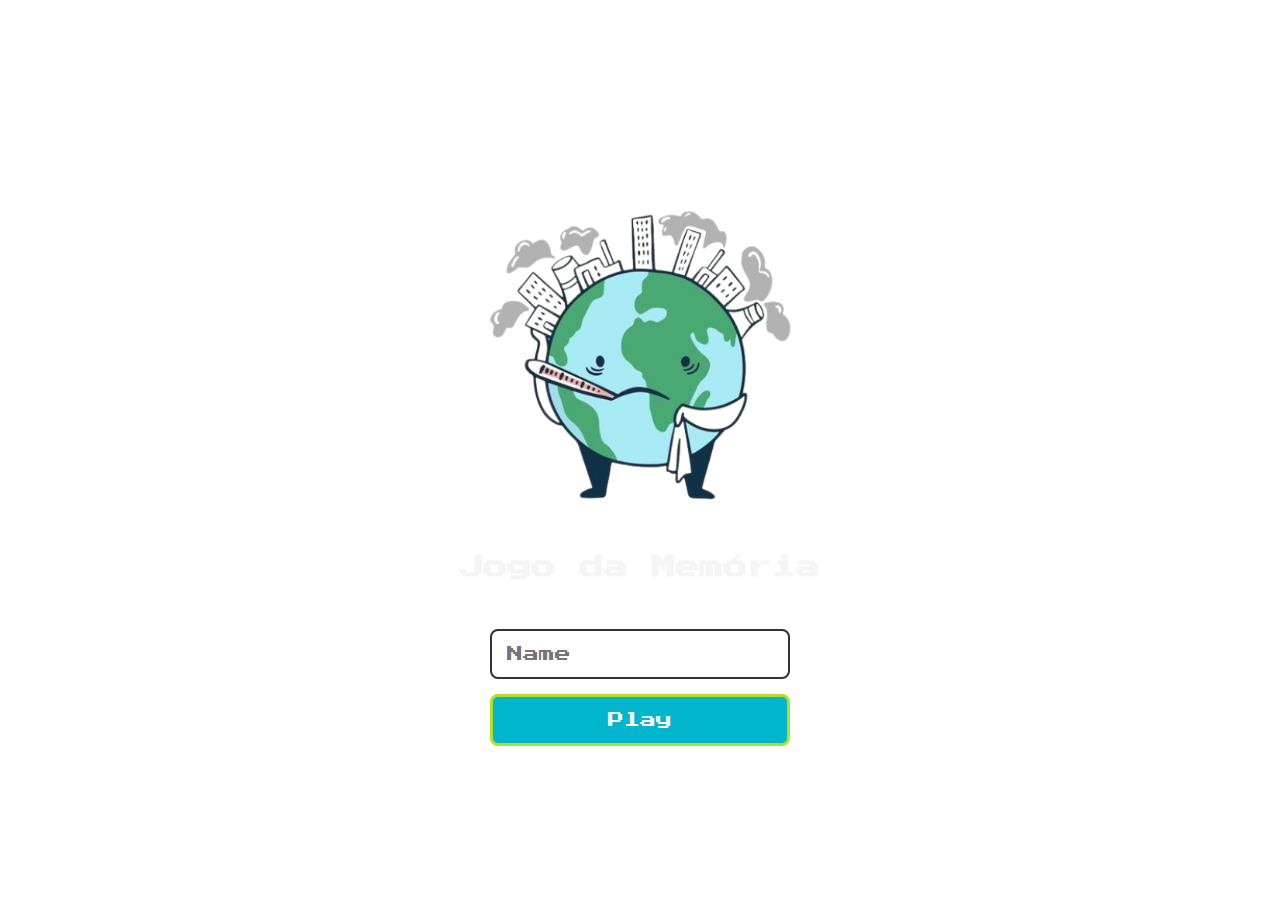
<file: index.html>
<!DOCTYPE html>
<html lang="en">

<head>
  <meta charset="UTF-8">
  <meta name="viewport" content="width=device-width, initial-scale=1.0">

  <link rel="stylesheet" href="./css/reset.css">
  <link rel="stylesheet" href="./css/login.css">

  <script defer src="./js/login.js"></script>
  <link rel="shortcut icon" href="./images/brain.png" type="image/x-icon">
  <title>Jogo da Memória | Login</title>
</head>

<body>

  <form class="login-form">

    <div class="login__header">
      <!-- <img style="margin-top: -150px;" src="./images/logoPassaro.png" alt="logo"> -->
      <img style="width: 400px;" src="./images/terraMau.png" alt="Terra da mau em">
      <h1 style="color: whitesmoke;">Jogo da Memória</h1>
    </div>

    <input type="text" placeholder="Name" class="login__input">
    <button type="submit" class="login__button">Play</button>

  </form>

</body>

</html>
</file>
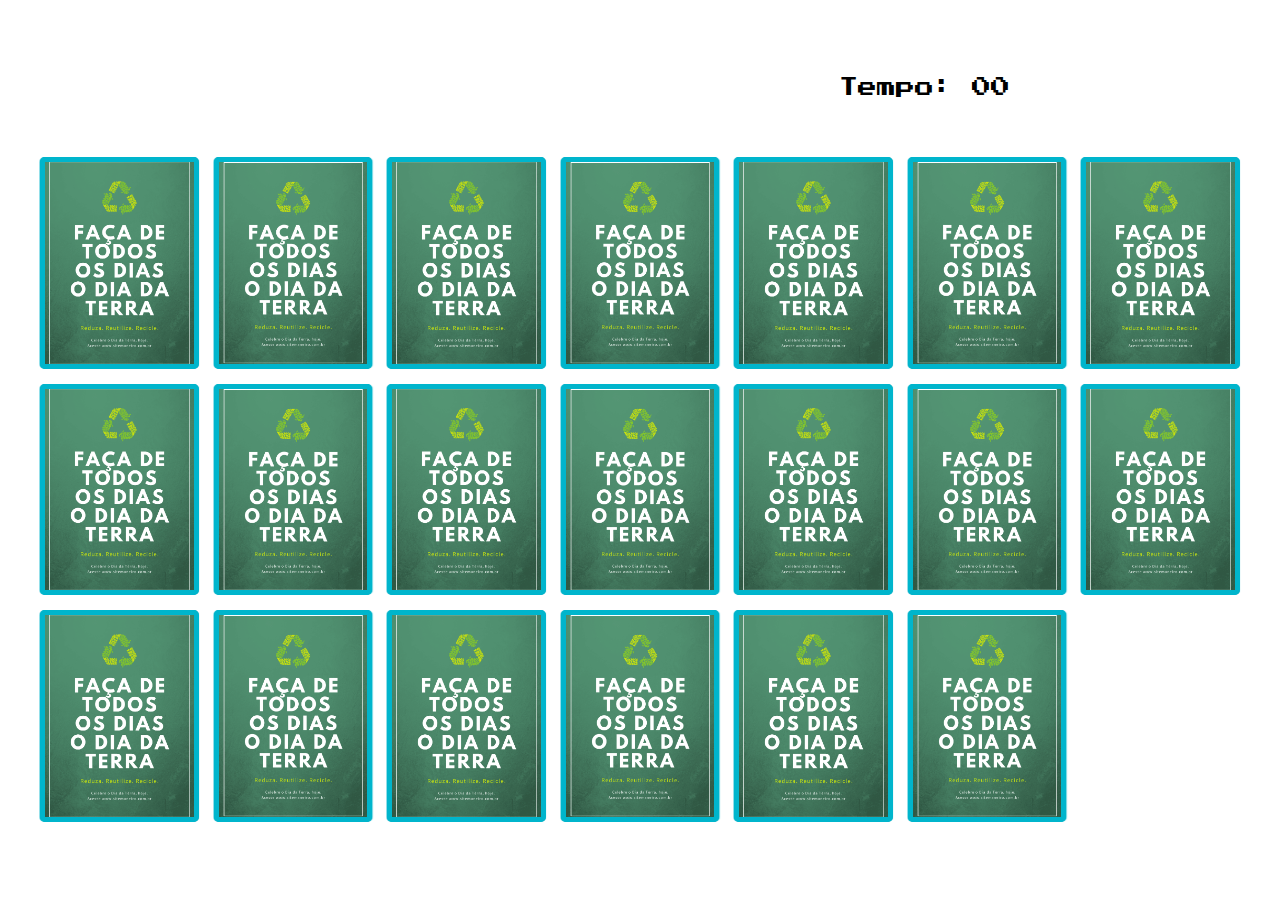
<file: pages/game.html>
<!DOCTYPE html>
<html lang="en">

<head>
  <meta charset="UTF-8">
  <meta name="viewport" content="width=device-width, initial-scale=1.0">
  <link rel="stylesheet" href="../css/reset.css">
  <link rel="stylesheet" href="../css/game.css">
  
  <script defer src="../js/game.js"></script>
  <link rel="shortcut icon" href="./images/brain.png" type="image/x-icon">

  <title>Memory Game</title>
</head>

<body>

  <main>
    <header>
      <span class="player"></span>
      <span>Tempo: <span class="timer">00</span></span>
    </header>

    <div class="grid"></div>
  </main>

</body>

</html>
</file>
<file: css/login.css>
body {
  background-image: url('https://i.pinimg.com/originals/b6/1c/2a/b61c2abdd2e1abd354e6b0692cce6e37.gif');
  background-repeat: no-repeat;
  background-size: cover;
  background-position: center;
}

h1 {
  color: whitesmoke;
}

.login-form {
  align-items: center;
  display: flex;
  flex-direction: column;
  height: 100vh;
  justify-content: center;
}

.login__header {
  align-items: center;
  display: flex;
  flex-direction: column;
  justify-content: center;
  margin-bottom: 50px;
}

.login__header img {
  width: 250px;
}



.login__header h1 {
  color: #333;
  font-size: 1.5em;
}

.login__input {
  border: 2px solid #333;
  border-radius: 8px;
  color: #333;
  font-size: 1em;
  margin-bottom: 15px;
  max-width: 300px;
  outline: none;
  padding: 15px;
  width: 100%;
}

.login__button {
  background-color: #00b5cc;
  border: 3px solid #b2df28;
  border-radius: 8px;
  color: #fff;
  cursor: pointer;
  font-size: 1em;
  max-width: 300px;
  padding: 15px;
  width: 100%;
  transition: background-color 0.3s ease, transform 0.3s ease;
}

.login__button:hover {
  background-color: #003366;
  transform: scale(1.05);
}

.login__button:disabled {
  background-color: #eee;
  border: 2px solid #969595;
  color: #aaa;
  cursor: auto;
}
</file>
<file: css/game.css>
main {
  display: flex;
  flex-direction: column;
  width: 100%;
  background-image: url("https://i.pinimg.com/originals/53/01/1f/53011ff491bf8b72311d1a3f8593e6f4.gif");
  background-size: cover;
  min-height: 100vh;
  align-items: center;
  justify-content: center;
  padding: 20px 20px 50px;
}

header {
  display: flex;
  align-items: center;
  justify-content: space-between;
  background-color: rgba(255, 255, 255, 0.8);
  font-size: 1.2em;
  width: 100%;
  max-width: 800px;
  padding: 30px;
  margin: 0 0 30px;
  border-radius: 5px;
}

.grid {
  display: grid;
  grid-template-columns: repeat(7, 1fr);
  gap: 15px;
  width: 100%;
  max-width: 1200px;
  margin: 0 auto;
}

.card {
  aspect-ratio: 3/4;
  width: 100%;
  border-radius: 5px;
  position: relative;
  transition: all 400ms ease;
  transform-style: preserve-3d;
  background-color: #ccc;
}

.face {
  width: 100%;
  height: 100%;
  position: absolute;
  background-size: cover;
  background-position: center;
  border: 5px solid #00b5cc;
  border-radius: 5px;
  transition: all 400ms ease;
}

.front {
  transform: rotateY(180deg);
}

.back {
  background-image: url('../images/versoCard.png');
  backface-visibility: hidden;
  cursor: pointer;
  transition: transform 0.3s ease; /* Adicionando transição para a transformação */
}

.back:hover {
  transform: scale(1.05); /* Aumentando o tamanho em 5% */
}
.reveal-card {
  transform: rotateY(180deg);
}

.disabled-card {
  filter: saturate(0);
  opacity: 0.5;
}

@media screen and (max-width:920px) {
  .grid {
    grid-template-columns: repeat(5, 1fr);

  }
}
</file>
